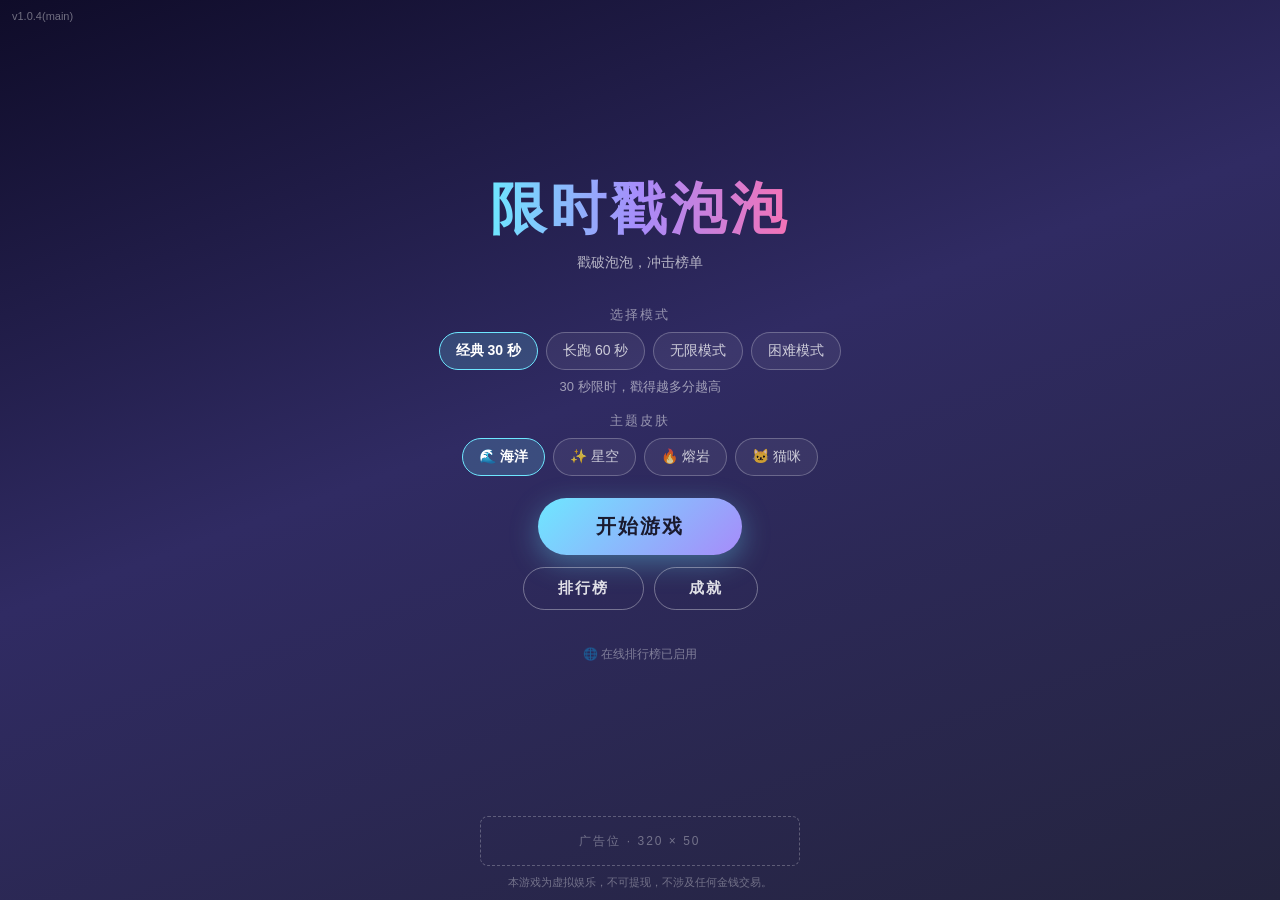
<file: bubble-game/index.html>
<!DOCTYPE html>
<html lang="zh-CN" data-page-node-id="nPk7Y9GD7hKVEmQkhpge1d">
    <head data-page-node-id="OPu8PrkXYd1mFYbjtin2yr">
        <meta charset="UTF-8" data-page-node-id="ysARXBEt6INHouIFViSDRn">
        <meta name="viewport" content="width=device-width, initial-scale=1.0, maximum-scale=1.0, user-scalable=no" data-page-node-id="xw5dqr3iT7zI6240zzlspX">
        <title>限时戳泡泡</title>
        <link rel="stylesheet" href="style.css">
    </head>
    <body class="theme-ocean" data-page-node-id="7nVRlEqe0WTXmRAvKKJcXG">
        <div id="version-info">v1.0.4(main)</div>

        <!-- 开始页 -->
        <div id="screen-start" class="screen active" data-page-node-id="VegQ1H03MTYh9Ox7reOLGe">
            <h1 data-page-node-id="9FI5MFQJVQsIHcqsi2fDzG">限时戳泡泡</h1>
            <div class="subtitle" data-page-node-id="56prSzygutVrPgVPYXXVwa">戳破泡泡，冲击榜单</div>

            <div class="section-label" data-page-node-id="QAPC5z2tDDmUUozhxQP7aC">选择模式</div>
            <div class="chip-row" id="mode-row" data-page-node-id="RcrrYmbZPmRUqkwoff2I0A"></div>
            <div class="mode-desc" id="mode-desc" data-page-node-id="NeExTxYOs6sYyxpoXS4fna"></div>

            <div class="section-label" data-page-node-id="3DO8sTxog6PZTKaBHG3puz">主题皮肤</div>
            <div class="chip-row" id="theme-row" data-page-node-id="QMrgp63ZnmHKyyvHxVVNaQ"></div>

            <button class="btn" id="btn-start" data-page-node-id="zm7roptED0FlkGWK6w8O98">开始游戏</button>
            <div class="link-row" data-page-node-id="J0emnjbIYAEKJ6I2ZQHvBH">
                <button class="btn btn-ghost" id="btn-lb" data-page-node-id="jdTQu0Cu6fSrg4HnhS2lp0">排行榜</button>
                <button class="btn btn-ghost" id="btn-ach" data-page-node-id="MJ2GYYGC8kHF2wuDI4SbTo">成就</button>
            </div>
            <div id="best-score-start" data-page-node-id="gskB4hHP8pV0jfHuzMKQI0"></div>
            <div id="lb-status" data-page-node-id="X97jMti8GQQlBoSMJeIdKR"></div>
        </div>

        <!-- 游戏页 -->
        <div id="screen-game" class="screen" data-page-node-id="5z9GNIneEb54nHx4nKZwMR">
            <div id="playfield" data-page-node-id="0LDcgGxd43qIk6nrvFhmEe"></div>
            <div id="hud" data-page-node-id="6YMS0JYXDkaFOjtVsndPkF">
                <div id="timebar-wrap" data-page-node-id="8zfXj9GeqCBwz9kkZGKQVF"><div id="timebar" data-page-node-id="WVdRXhBwbOwbxHPDEA1QqI"></div></div>
                <div id="time-num" data-page-node-id="WCeqmjwQxfRBzC73E3Nmnq">30.0 s</div>
                <div id="mode-badge" data-page-node-id="7nrl5psuQc14Ps9qlJARRO"></div>
                <div id="score" data-page-node-id="9ByLk8y3m347w49nhVndeT">0</div>
                <div id="combo-label" data-page-node-id="Sbiu8acCeV7VVCPlF3rvNl"></div>
                <div id="lives" data-page-node-id="FiapaZqZsmKRJhGjMjHhgp"></div>
            </div>
            <div id="combo-burst" data-page-node-id="1pFoIBZGhQJ5KyWH0R7iVZ"></div>
            <div id="toast" data-page-node-id="BseGBAg4v8kTRsiGTRLiIr"></div>
        </div>

        <!-- 结算页 -->
        <div id="screen-result" class="screen" data-page-node-id="90vggwKBz3m8itOwuF8sCR">
            <h2 id="result-title" data-page-node-id="CdHq0RZ1ZR698TLc1CN7R7">时间到！</h2>
            <div id="final-score" data-page-node-id="LF5rc9KvKjW2GHfLZ7FJNo">0</div>
            <div id="result-mode" data-page-node-id="OEwVwXhBjIYzCjLoMCYWWE"></div>
            <div id="beat-percent" data-page-node-id="9ZjIogKXFeQGetoq2J6wQn"></div>
            <div id="new-record" data-page-node-id="KUlMxxcWfFYQR85a823vFG"></div>
            <div id="game-stats" data-page-node-id="uO15yABnMyq5j2TBqBICGZ"></div>
            <div id="submit-row" data-page-node-id="cxBC5EOm3XEAdtAUYYD9wZ">
                <input id="nickname-input" maxlength="12" placeholder="输入昵称（最多12字符）" data-page-node-id="uv5EwakCaUdHSnOaExt748">
                <button class="btn" id="btn-submit" data-page-node-id="z33lrEI0EB2CfIg21Bfgnx">提交分数</button>
            </div>
            <div id="submit-msg" data-page-node-id="OH2PIA0ER0T92JYDDJNAit"></div>
            <button class="btn" id="btn-again" data-page-node-id="NragzHFxKn30Z8ENGf9Bih">再来一局</button>
            <div class="link-row" data-page-node-id="4oNKWtTsUmz64vgXvJbTxL">
                <button class="btn btn-ghost" id="btn-result-lb" data-page-node-id="LoSUc7hMoVDM4QlHMWGw9b">排行榜</button>
                <button class="btn btn-ghost" id="btn-share" data-page-node-id="3UGhScWKloMGTUEWejaxlF">分享成绩</button>
            </div>
        </div>

        <!-- 排行榜页 -->
        <div id="screen-leaderboard" class="screen" data-page-node-id="1fnlNOqJeWiXoOgjq7kyhn">
            <h2 data-page-node-id="ds3gUtAlz2277yLiCuPyAe">排行榜</h2>
            <div class="lb-sub" data-page-node-id="OVjE69ikCkseBQxlYsuBFN">前 50 名 · 按分数降序，同分按提交时间先后</div>
            <div id="lb-tabs" data-page-node-id="RQRCiZQDJkC0Ey3zIfo71q"></div>
            <div id="lb-list" data-page-node-id="5JFth793PdyJ6vzQZgI6zz"></div>
            <button class="btn btn-ghost" id="btn-lb-back" data-page-node-id="pcGWNiF1I3kbchaE4j0wOr">返回</button>
        </div>

        <!-- 成就页 -->
        <div id="screen-achievements" class="screen" data-page-node-id="XQkMAFAkdNPTNVGh9wEQ6x">
            <h2 data-page-node-id="j1Vp3AjhDAGPFebEB0vfBy">成就</h2>
            <div class="lb-sub" data-page-node-id="gWRQXySToaCjKQkJ5kH3ip">达成条件自动解锁，进度自动保存</div>
            <div id="ach-list" data-page-node-id="OGjae2YxTe5MaaKdZHzl0w"></div>
            <button class="btn btn-ghost" id="btn-ach-back" data-page-node-id="2DrBm6LHWqJ8nbqRCUGTt8">返回</button>
        </div>

        <div id="ad-slot" data-page-node-id="lEXa2fqGGaEtQysrzFhZhi">广告位 · 320 × 50</div>
        <div id="compliance" data-page-node-id="yB9K2BaQCAb8te774wlM74">本游戏为虚拟娱乐，不可提现，不涉及任何金钱交易。</div>

        <script src="script.js"></script>
    </body>
</html>
</file>
<file: bubble-game/style.css>
* {
    margin: 0;
    padding: 0;
    box-sizing: border-box;
    -webkit-tap-highlight-color: #00000000;
}
html, body {
    height: 100%;
    overflow: hidden;
    touch-action: manipulation;
}
body {
    font-family:
        -apple-system, "PingFang SC", "Microsoft YaHei", "Segoe UI", sans-serif;
    color: #ffffffff;
    user-select: none;
    display: flex;
    flex-direction: column;
    transition: background 1s ease;
}
#version-info {
    position: fixed;
    top: 10px;
    left: 12px;
    z-index: 30;
    color: #ffffff66;
    font-size: 11px;
    pointer-events: none;
}

/* ============ 主题背景 ============ */
body.theme-ocean {
    background: linear-gradient(
        160deg,
        #0f0c29ff 0%,
        #302b63ff 45%,
        #24243eff 100%
    );
}
body.theme-starry {
    background:
        radial-gradient(2px 2px at 12% 22%, #ffffff88, #00000000),
        radial-gradient(1.5px 1.5px at 34% 68%, #ffffff77, #00000000),
        radial-gradient(2px 2px at 56% 12%, #ffe9a86e, #00000000),
        radial-gradient(1.5px 1.5px at 78% 44%, #ffffff66, #00000000),
        radial-gradient(2px 2px at 88% 82%, #cbd5ff77, #00000000),
        radial-gradient(1.5px 1.5px at 22% 88%, #ffffff55, #00000000),
        radial-gradient(2px 2px at 66% 76%, #ffe8b066, #00000000),
        linear-gradient(180deg, #050716ff 0%, #1a1b4bff 55%, #2d1b69ff 100%);
}
body.theme-lava {
    background: linear-gradient(
        160deg,
        #1a0500ff 0%,
        #4a1204ff 45%,
        #7c2d12ff 100%
    );
}
body.theme-cat {
    background: linear-gradient(
        160deg,
        #2d1b3dff 0%,
        #6b3fa0ff 45%,
        #c084fcff 130%
    );
}

/* ============ 页面切换 ============ */
.screen {
    position: absolute;
    inset: 0;
    display: none;
    flex-direction: column;
    align-items: center;
    justify-content: center;
    padding: 24px 16px 90px;
    text-align: center;
    z-index: 10;
}
.screen.active {
    display: flex;
}

/* ============ 开始页 ============ */
#screen-start h1 {
    font-size: clamp(36px, 8vw, 56px);
    background: linear-gradient(90deg, #6ee7ffff, #a78bfaff, #f472b6ff);
    -webkit-background-clip: text;
    background-clip: text;
    color: #00000000;
    margin-bottom: 6px;
    letter-spacing: 4px;
}
#screen-start .subtitle {
    color: #ffffffa6;
    font-size: 14px;
    margin-bottom: 20px;
}
.section-label {
    font-size: 13px;
    color: #ffffff80;
    margin: 14px 0 8px;
    letter-spacing: 2px;
}
.chip-row {
    display: flex;
    flex-wrap: wrap;
    gap: 8px;
    justify-content: center;
    max-width: 460px;
}
.chip {
    padding: 9px 16px;
    border-radius: 999px;
    font-size: 14px;
    cursor: pointer;
    border: 1.5px solid #ffffff40;
    background: #ffffff0f;
    color: #ffffffbf;
    transition: all 0.15s;
}
.chip.sel {
    border-color: #6ee7ffff;
    background: #6ee7ff2e;
    color: #ffffffff;
    font-weight: 700;
}
.mode-desc {
    height: 20px;
    font-size: 13px;
    color: #ffffff8c;
    margin-top: 8px;
}
.btn {
    border: none;
    cursor: pointer;
    border-radius: 999px;
    font-size: 20px;
    font-weight: 700;
    letter-spacing: 2px;
    padding: 15px 58px;
    color: #1a1a2eff;
    margin-top: 22px;
    background: linear-gradient(135deg, #6ee7ffff, #a78bfaff);
    box-shadow: 0 8px 28px #6ee7ff59;
    transition: transform 0.12s ease;
}
.btn:active {
    transform: scale(0.94);
}
.btn-ghost {
    margin-top: 12px;
    padding: 11px 34px;
    font-size: 15px;
    background: #00000000;
    color: #ffffffd9;
    border: 1.5px solid #ffffff59;
    box-shadow: none;
}
.link-row {
    display: flex;
    gap: 10px;
}
#best-score-start {
    margin-top: 10px;
    color: #fbbf24ff;
    font-size: 14px;
    min-height: 20px;
}
#lb-status {
    font-size: 12px;
    color: #ffffff66;
    margin-top: 6px;
}

/* ============ 游戏页 ============ */
#screen-game {
    padding: 0;
    justify-content: flex-start;
}
#hud {
    position: absolute;
    top: 0;
    left: 0;
    right: 0;
    z-index: 20;
    padding: 10px 16px 8px;
    background: linear-gradient(#0a081ecc, #00000000);
}
#timebar-wrap {
    height: 8px;
    width: 100%;
    background: #ffffff26;
    border-radius: 999px;
    overflow: hidden;
}
#timebar {
    height: 100%;
    width: 100%;
    background: linear-gradient(90deg, #6ee7ffff, #a78bfaff);
    border-radius: 999px;
    transition: width 0.1s linear;
}
#timebar.danger {
    background: linear-gradient(90deg, #f87171ff, #ef4444ff);
}
#time-num {
    font-size: 14px;
    color: #ffffffcc;
    margin-top: 4px;
}
#time-num.danger {
    color: #f87171ff;
    font-weight: 700;
}
#mode-badge {
    font-size: 12px;
    color: #ffffff80;
}
#score {
    font-size: clamp(52px, 13vw, 80px);
    font-weight: 800;
    line-height: 1.1;
    text-shadow: 0 4px 24px #6ee7ff66;
    transition: transform 0.12s ease;
}
#score.bump {
    transform: scale(1.18);
}
#combo-label {
    height: 32px;
    font-size: 21px;
    font-weight: 700;
    color: #fbbf24ff;
    text-shadow: 0 0 16px #fbbf2499;
    opacity: 0;
    transition: opacity 0.15s;
}
#combo-label.show {
    opacity: 1;
}
#lives {
    font-size: 24px;
    letter-spacing: 4px;
    min-height: 30px;
}
#playfield {
    position: absolute;
    inset: 0;
    z-index: 5;
}
.bubble {
    position: absolute;
    border-radius: 50%;
    cursor: pointer;
    will-change: transform, opacity;
    animation: float-up linear forwards;
    display: flex;
    align-items: center;
    justify-content: center;
    font-size: 34px;
}
.bubble .shine {
    position: absolute;
    top: 14%;
    left: 18%;
    width: 30%;
    height: 22%;
    background: #ffffffbf;
    border-radius: 50%;
    filter: blur(2px);
    transform: rotate(-25deg);
}
.bubble.pop {
    animation: pop 0.3s ease forwards !important;
    pointer-events: none;
}
@keyframes float-up {
    from {
        transform: translateY(0);
    }
    to {
        transform: translateY(calc(-100vh - 120px));
    }
}
@keyframes pop {
    40% {
        transform: scale(1.25);
        opacity: 0.9;
    }
    100% {
        transform: scale(0.05);
        opacity: 0;
    }
}
.float-score {
    position: absolute;
    font-weight: 800;
    pointer-events: none;
    z-index: 30;
    animation: float-score 0.7s ease-out forwards;
}
@keyframes float-score {
    to {
        transform: translateY(-56px);
        opacity: 0;
    }
}
#combo-burst {
    position: absolute;
    top: 34%;
    left: 50%;
    transform: translate(-50%, -50%);
    font-size: 34px;
    font-weight: 900;
    pointer-events: none;
    z-index: 40;
    opacity: 0;
}
#combo-burst.show {
    animation: burst 0.6s ease forwards;
}
@keyframes burst {
    0% {
        opacity: 0;
        transform: translate(-50%, -50%) scale(0.5);
    }
    30% {
        opacity: 1;
        transform: translate(-50%, -50%) scale(1.25);
    }
    100% {
        opacity: 0;
        transform: translate(-50%, -90%) scale(1);
    }
}
.particle {
    position: absolute;
    width: 10px;
    height: 10px;
    border-radius: 50%;
    pointer-events: none;
    z-index: 35;
    background: radial-gradient(circle at 35% 35%, #fde68aff, #f59e0bff);
    box-shadow: 0 0 8px #f59e0be6;
}

/* 成就 Toast */
#toast {
    position: absolute;
    bottom: 100px;
    left: 50%;
    transform: translateX(-50%) translateY(20px);
    background: #000000bf;
    border: 1px solid #fbbf24ff;
    border-radius: 999px;
    padding: 10px 22px;
    font-size: 14px;
    color: #fde68aff;
    z-index: 60;
    opacity: 0;
    pointer-events: none;
    transition: all 0.3s ease;
    white-space: nowrap;
}
#toast.show {
    opacity: 1;
    transform: translateX(-50%) translateY(0);
}

/* ============ 结算页 ============ */
#screen-result h2 {
    font-size: 25px;
    color: #ffffffbf;
    margin-bottom: 8px;
}
#final-score {
    font-size: clamp(64px, 16vw, 100px);
    font-weight: 900;
    line-height: 1.1;
    background: linear-gradient(90deg, #fbbf24ff, #f472b6ff);
    -webkit-background-clip: text;
    background-clip: text;
    color: #00000000;
}
#result-mode {
    font-size: 14px;
    color: #ffffff80;
}
#beat-percent {
    font-size: 16px;
    color: #ffffffb3;
    margin: 6px 0 20px;
    min-height: 22px;
}
#new-record {
    color: #fbbf24ff;
    font-size: 17px;
    font-weight: 700;
    min-height: 24px;
    margin-bottom: 6px;
}
#game-stats {
    font-size: 13px;
    color: #ffffff80;
    margin-bottom: 16px;
}
#submit-row {
    display: flex;
    gap: 10px;
    margin-bottom: 16px;
}
#nickname-input {
    width: min(210px, 56vw);
    padding: 12px 16px;
    border-radius: 12px;
    border: 1.5px solid #ffffff4d;
    outline: none;
    background: #ffffff14;
    color: #ffffffff;
    font-size: 16px;
    text-align: center;
}
#nickname-input::placeholder {
    color: #ffffff66;
}
#nickname-input:focus {
    border-color: #6ee7ffff;
}
#btn-submit {
    padding: 12px 24px;
    font-size: 16px;
    margin-top: 0;
}
#btn-submit:disabled {
    opacity: 0.45;
    cursor: default;
}
#submit-msg {
    min-height: 20px;
    font-size: 14px;
    color: #6ee7ffff;
    margin-bottom: 10px;
}

/* ============ 排行榜页 ============ */
#screen-leaderboard,
#screen-achievements {
    justify-content: flex-start;
    padding-top: 30px;
}
#screen-leaderboard h2,
#screen-achievements h2 {
    font-size: 26px;
    margin-bottom: 4px;
}
.lb-sub {
    color: #ffffff80;
    font-size: 12px;
    margin-bottom: 12px;
}
#lb-tabs {
    display: flex;
    gap: 6px;
    flex-wrap: wrap;
    justify-content: center;
    margin-bottom: 12px;
}
#lb-tabs .chip {
    padding: 6px 13px;
    font-size: 13px;
}
#lb-list {
    width: min(480px, 92vw);
    max-height: 48vh;
    overflow-y: auto;
    border-radius: 16px;
    background: #ffffff0f;
    padding: 6px 0;
}
.lb-row {
    display: flex;
    align-items: center;
    gap: 10px;
    padding: 10px 16px;
    font-size: 15px;
    border-bottom: 1px solid #ffffff0f;
}
.lb-row:last-child {
    border-bottom: none;
}
.lb-rank {
    width: 36px;
    font-weight: 800;
    color: #ffffff8c;
}
.lb-rank.top1 {
    color: #fbbf24ff;
}
.lb-rank.top2 {
    color: #d1d5dbff;
}
.lb-rank.top3 {
    color: #f59e0bff;
}
.lb-name {
    flex: 1;
    text-align: left;
    overflow: hidden;
    text-overflow: ellipsis;
    white-space: nowrap;
}
.lb-mode {
    font-size: 11px;
    padding: 2px 8px;
    border-radius: 999px;
    background: #ffffff1f;
    color: #ffffffa6;
}
.lb-score {
    font-weight: 800;
    color: #6ee7ffff;
}
.lb-empty {
    padding: 40px 0;
    color: #ffffff73;
    font-size: 15px;
}
#me-row-highlight {
    background: #6ee7ff1f;
}

/* 成就 */
#ach-list {
    width: min(480px, 92vw);
    max-height: 52vh;
    overflow-y: auto;
    display: flex;
    flex-direction: column;
    gap: 8px;
    margin-top: 12px;
}
.ach-item {
    display: flex;
    align-items: center;
    gap: 14px;
    padding: 13px 18px;
    border-radius: 14px;
    background: #ffffff0f;
    text-align: left;
}
.ach-item .icon {
    font-size: 26px;
    filter: grayscale(1) opacity(0.4);
}
.ach-item.unlocked .icon {
    filter: none;
}
.ach-item .name {
    font-weight: 700;
    font-size: 15px;
    color: #ffffff80;
}
.ach-item.unlocked .name {
    color: #fde68aff;
}
.ach-item .desc {
    font-size: 12px;
    color: #ffffff73;
}

/* ============ 广告位 & 合规声明 ============ */
#ad-slot {
    position: absolute;
    bottom: 34px;
    left: 50%;
    transform: translateX(-50%);
    width: 320px;
    height: 50px;
    z-index: 25;
    border: 1px dashed #ffffff40;
    border-radius: 8px;
    display: flex;
    align-items: center;
    justify-content: center;
    font-size: 12px;
    color: #ffffff59;
    letter-spacing: 2px;
}
#compliance {
    position: absolute;
    bottom: 10px;
    left: 0;
    right: 0;
    z-index: 25;
    text-align: center;
    font-size: 11px;
    color: #ffffff59;
}
</file>
